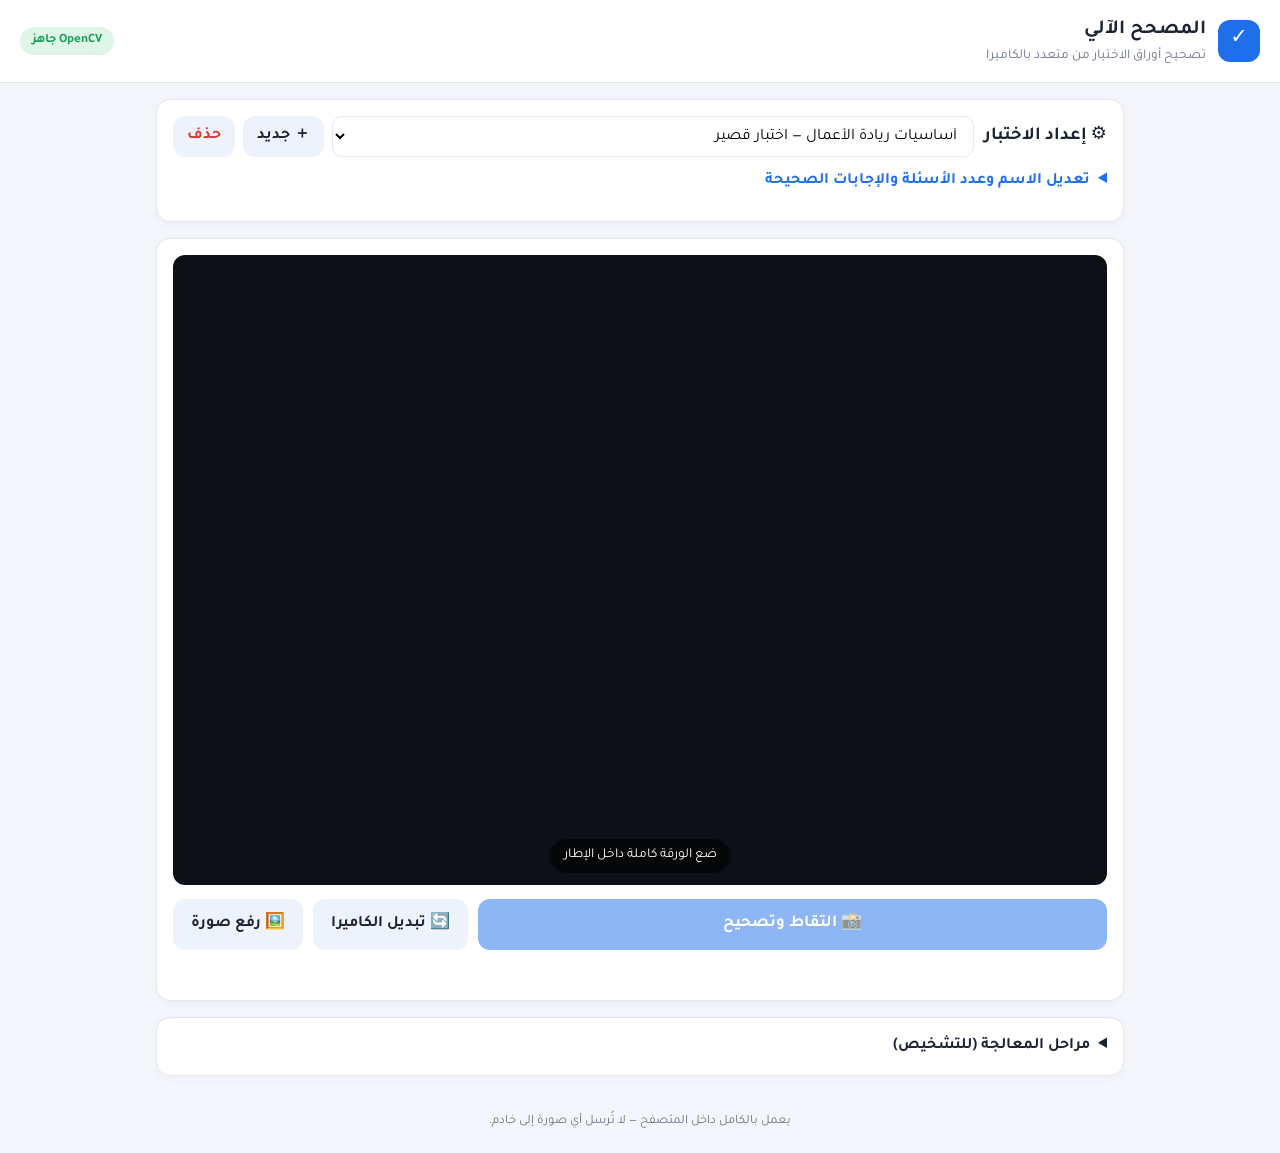
<file: index.html>
<!DOCTYPE html>
<html lang="ar" dir="rtl">
<head>
  <meta charset="UTF-8" />
  <meta name="viewport" content="width=device-width, initial-scale=1.0" />
  <title>المصحح الآلي OMR</title>
  <link rel="preconnect" href="https://fonts.googleapis.com" />
  <link href="https://fonts.googleapis.com/css2?family=Tajawal:wght@400;500;700;800&display=swap" rel="stylesheet" />
  <link rel="stylesheet" href="style.css" />
</head>
<body>
  <header class="topbar">
    <div class="brand">
      <span class="logo">✓</span>
      <div>
        <h1>المصحح الآلي</h1>
        <p>تصحيح أوراق الاختيار من متعدد بالكاميرا</p>
      </div>
    </div>
    <span id="cvStatus" class="badge badge-wait">جارٍ تحميل OpenCV…</span>
  </header>

  <main class="container">
    <!-- إعداد الاختبار: الاسم، عدد الأسئلة والخيارات، والإجابات الصحيحة -->
    <section class="card setup">
      <div class="setup-head">
        <h2>⚙️ إعداد الاختبار</h2>
        <div class="setup-pick">
          <select id="examSelect" aria-label="الاختبار الحالي"></select>
          <button id="btnNew" type="button" class="btn btn-ghost btn-sm">＋ جديد</button>
          <button id="btnDelete" type="button" class="btn btn-ghost btn-sm btn-danger">حذف</button>
        </div>
      </div>

      <details id="examEditor" open>
        <summary class="editor-summary">تعديل الاسم وعدد الأسئلة والإجابات الصحيحة</summary>
        <div class="fields-grid">
          <label class="field field-wide">
            <span>اسم الاختبار</span>
            <input id="examTitle" type="text" placeholder="مثال: محاسبة التكاليف — الاختبار الأول" />
          </label>
          <label class="field">
            <span>عدد الأسئلة (حتى 30)</span>
            <input id="examN" type="number" min="1" max="30" inputmode="numeric" />
          </label>
          <label class="field">
            <span>عدد الخيارات</span>
            <select id="examO">
              <option value="2">2 (أ، ب)</option>
              <option value="3">3 (أ – ج)</option>
              <option value="4">4 (أ – د)</option>
              <option value="5">5 (أ – هـ)</option>
            </select>
          </label>
        </div>

        <h3 class="key-title">الإجابات الصحيحة <small id="keyProgress"></small></h3>
        <p class="hint">اضغط الحرف الصحيح لكل سؤال (ضغطة ثانية تلغيه).</p>
        <div id="keyGrid" class="key-grid"></div>

        <div class="setup-foot">
          <a id="printLink" class="btn btn-ghost" href="sheet.html" target="_blank">🖨️ طباعة ورقة الإجابة لهذا الاختبار</a>
          <small id="setupMsg" class="muted"></small>
        </div>
      </details>
    </section>

    <!-- منطقة الكاميرا -->
    <section class="card">
      <div class="camera-wrap">
        <video id="video" autoplay playsinline muted></video>
        <!-- طبقة شفافة نرسم عليها حدود الورقة المكتشفة لحظياً -->
        <canvas id="overlay"></canvas>
        <div id="camHint" class="cam-hint">ضع الورقة كاملة داخل الإطار</div>
      </div>

      <div class="actions">
        <button id="btnCapture" class="btn btn-primary" disabled>📸 التقاط وتصحيح</button>
        <button id="btnSwitch" class="btn btn-ghost" title="تبديل الكاميرا">🔄 تبديل الكاميرا</button>
        <label class="btn btn-ghost file-btn">
          🖼️ رفع صورة
          <input id="fileInput" type="file" accept="image/*" hidden />
        </label>
      </div>
      <p id="message" class="message"></p>
    </section>

    <!-- النتيجة -->
    <section id="resultSection" class="card result hidden">
      <div class="score-box">
        <div class="score-circle">
          <span id="scoreValue">0</span>
          <small id="scoreTotal">من 10</small>
        </div>
        <div>
          <h2 id="scoreTitle">النتيجة</h2>
          <p id="scorePercent" class="percent"></p>
        </div>
      </div>

      <div class="result-grid">
        <div>
          <h3>الورقة بعد التسوية والتصحيح</h3>
          <canvas id="resultCanvas"></canvas>
        </div>
        <div>
          <h3>تفاصيل الإجابات</h3>
          <table class="answers">
            <thead>
              <tr><th>السؤال</th><th>إجابة المتدرب</th><th>الصحيحة</th><th>الحالة</th></tr>
            </thead>
            <tbody id="answersBody"></tbody>
          </table>
        </div>
      </div>
    </section>

    <!-- لوحة تشخيص مراحل المعالجة (مفيدة أثناء التجربة) -->
    <details class="card debug">
      <summary>مراحل المعالجة (للتشخيص)</summary>
      <div class="debug-grid">
        <figure><canvas id="dbgEdges"></canvas><figcaption>الحواف (Canny)</figcaption></figure>
        <figure><canvas id="dbgThresh"></canvas><figcaption>العتبة (Threshold)</figcaption></figure>
      </div>
    </details>

    <!-- Canvas مخفي لالتقاط الإطار بكامل الدقة -->
    <canvas id="captureCanvas" class="hidden"></canvas>
  </main>

  <footer class="footer">يعمل بالكامل داخل المتصفح — لا تُرسل أي صورة إلى خادم.</footer>

  <script src="app.js"></script>
</body>
</html>
</file>
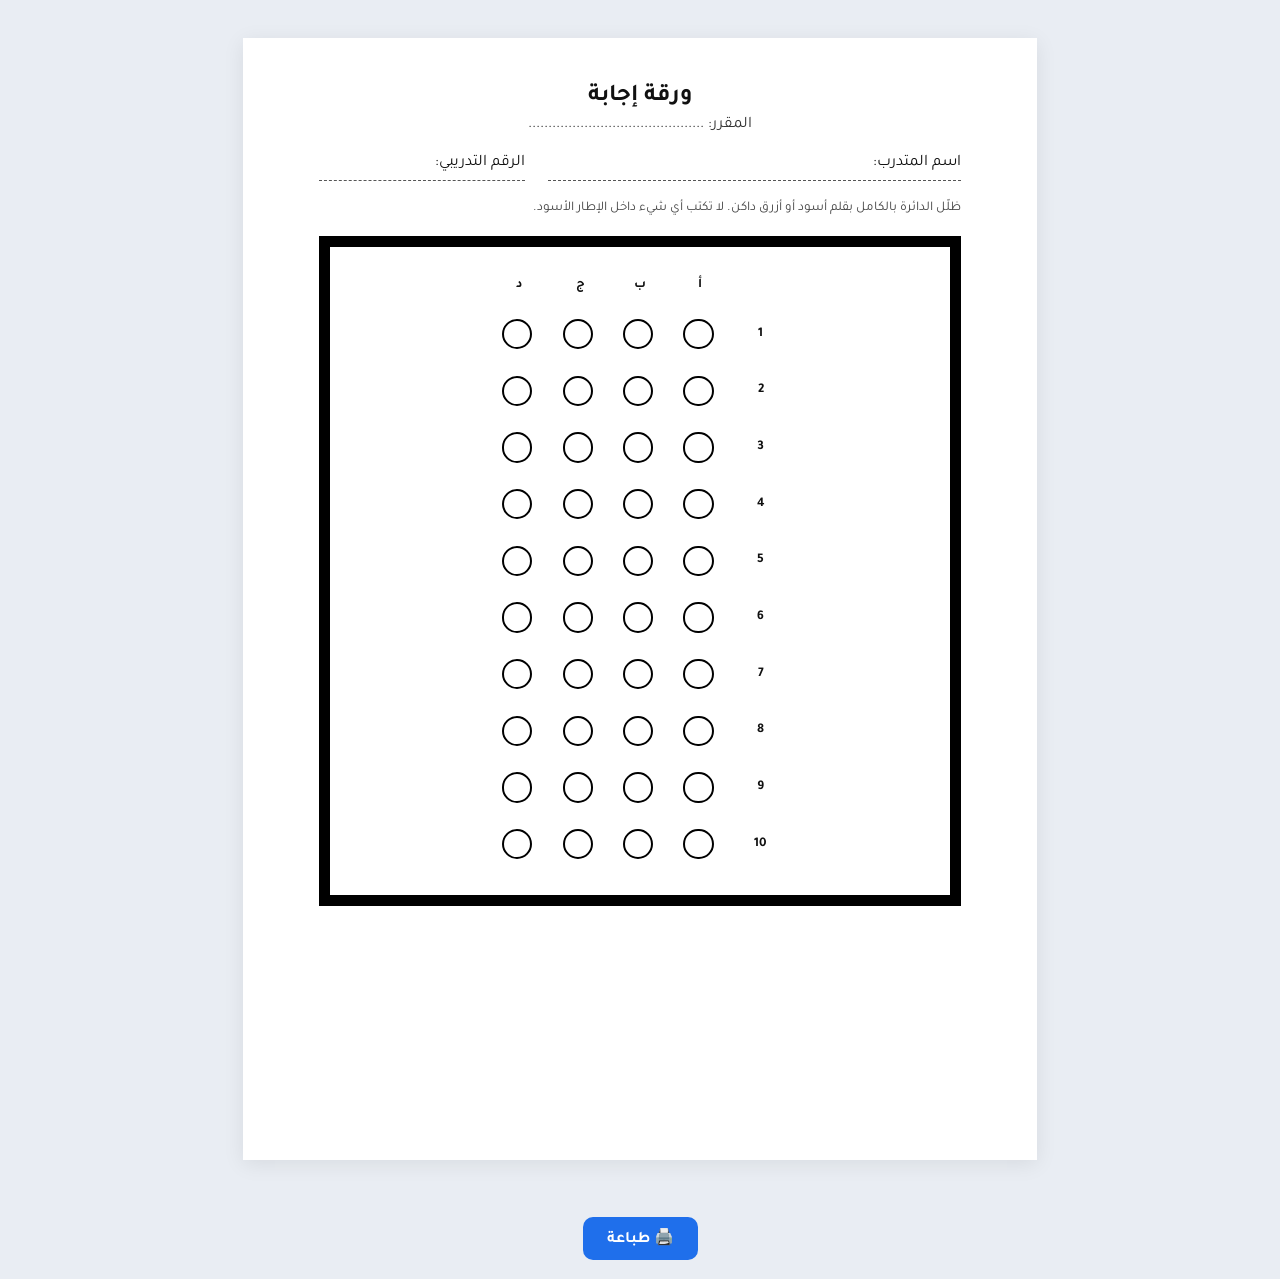
<file: sheet.html>
<!DOCTYPE html>
<html lang="ar" dir="rtl">
<head>
  <meta charset="UTF-8" />
  <meta name="viewport" content="width=device-width, initial-scale=1.0" />
  <title>ورقة الإجابة OMR</title>
  <link href="https://fonts.googleapis.com/css2?family=Tajawal:wght@400;700&display=swap" rel="stylesheet" />
  <style>
    /* ورقة A4 جاهزة للطباعة.
       مهم: كل ما هو داخل الإطار الأسود يجب أن يكون الفقاعات وأرقام الأسئلة فقط،
       أما الاسم والعنوان فخارج الإطار حتى لا يُلتبس خط اليد بالفقاعات. */
    @page { size: A4; margin: 12mm; }
    * { box-sizing: border-box; }
    body { font-family: "Tajawal", sans-serif; margin: 0; background: #e9edf3; color: #111; }
    .page {
      width: 210mm; min-height: 297mm; margin: 10mm auto; padding: 12mm 20mm;
      background: #fff; box-shadow: 0 4px 20px rgba(0,0,0,.08);
    }
    h1 { margin: 0 0 1mm; font-size: 18pt; text-align: center; }
    .course { text-align: center; margin: 0 0 5mm; font-size: 12pt; color: #333; }
    .fields { display: grid; grid-template-columns: 2fr 1fr; gap: 6mm; margin-bottom: 5mm; font-size: 12pt; }
    .fields div { border-bottom: 1px dashed #555; padding-bottom: 2mm; }
    .note { font-size: 10pt; color: #444; margin: 0 0 5mm; }

    /* الإطار الأسود السميك = «أكبر مستطيل» الذي يبحث عنه التطبيق */
    .frame {
      border: 3mm solid #000; width: 170mm; margin: 0 auto;
      padding: 8mm 8mm 6mm;
      display: grid; gap: 8mm;
    }
    .frame.cols-1 { grid-template-columns: 1fr; }
    .frame.cols-2 { grid-template-columns: 1fr 1fr; }
    .col { display: flex; flex-direction: column; align-items: center; }
    .head, .row { display: flex; align-items: center; justify-content: center; gap: var(--gap); }
    .head { margin-bottom: 3mm; font-size: 10pt; font-weight: 700; }
    .head span { width: var(--b); text-align: center; }
    .num { width: 9mm; font-size: 10pt; font-weight: 700; text-align: center; }
    .row { height: var(--rowh); }
    .bubble {
      width: var(--b); height: var(--b); border-radius: 50%;
      border: 0.6mm solid #000; background: #fff;
    }
    .print-btn {
      display: block; margin: 0 auto; padding: 10px 24px; font: inherit; font-weight: 700;
      border: 0; border-radius: 10px; background: #1f6feb; color: #fff; cursor: pointer;
    }
    @media print {
      body { background: #fff; }
      .page { margin: 0; box-shadow: none; padding: 0; min-height: auto; }
      .print-btn { display: none; }
    }
  </style>
</head>
<body>
  <div class="page">
    <h1>ورقة إجابة</h1>
    <p class="course" id="course">المقرر: ............................................</p>
    <div class="fields">
      <div>اسم المتدرب:</div>
      <div>الرقم التدريبي:</div>
    </div>
    <p class="note">ظلّل الدائرة بالكامل بقلم أسود أو أزرق داكن. لا تكتب أي شيء داخل الإطار الأسود.</p>

    <div class="frame" id="frame"></div>
  </div>
  <br />
  <button class="print-btn" onclick="window.print()">🖨️ طباعة</button>
  <br />

  <script>
    // الإعدادات تأتي من رابط التطبيق: sheet.html?title=...&n=10&o=4
    const p = new URLSearchParams(location.search);
    const N = Math.max(1, Math.min(30, parseInt(p.get('n'), 10) || 10));
    const O = Math.max(2, Math.min(5, parseInt(p.get('o'), 10) || 4));
    const TITLE = p.get('title');
    const LABELS = ['أ', 'ب', 'ج', 'د', 'هـ'].slice(0, O);
    if (TITLE) {
      document.getElementById('course').textContent = TITLE;
      document.title = 'ورقة إجابة — ' + TITLE;
    }

    // نفس دالة التخطيط في app.js: عمود واحد حتى 15 سؤالاً، وعمودان حتى 30
    function sheetLayout(n) {
      const cols = n > 15 ? 2 : 1;
      return { cols, rowsPerCol: Math.ceil(n / cols) };
    }
    const { cols, rowsPerCol } = sheetLayout(N);

    // مقاسات الفقاعات والمسافات (بالمليمتر) حسب عدد الأعمدة والخيارات
    const frame = document.getElementById('frame');
    const b = cols === 2 ? 7 : 8;
    const gap = cols === 2 ? 4 : (O >= 5 ? 6 : 8);
    const rowh = Math.min(cols === 2 ? 13 : 15, 190 / rowsPerCol);
    frame.className = 'frame cols-' + cols;
    frame.style.setProperty('--b', b + 'mm');
    frame.style.setProperty('--gap', gap + 'mm');
    frame.style.setProperty('--rowh', rowh.toFixed(2) + 'mm');

    // في الاتجاه RTL: العمود الأول (الأسئلة 1..k) على اليمين، والخيار «أ» أقصى يمين الصف
    let html = '';
    for (let c = 0; c < cols; c++) {
      const from = c * rowsPerCol, to = Math.min(N, from + rowsPerCol);
      html += '<div class="col"><div class="head"><span class="num"></span>' +
        LABELS.map((l) => `<span>${l}</span>`).join('') + '</div>';
      for (let q = from; q < to; q++) {
        html += `<div class="row"><span class="num">${q + 1}</span>` +
          LABELS.map(() => '<span class="bubble"></span>').join('') + '</div>';
      }
      html += '</div>';
    }
    frame.innerHTML = html;
  </script>
</body>
</html>
</file>
<file: style.css>
:root {
  --bg: #f4f6fb;
  --card: #ffffff;
  --text: #1c2333;
  --muted: #6b7489;
  --primary: #1f6feb;
  --primary-d: #1557c0;
  --ok: #1a9d55;
  --bad: #d63a3a;
  --warn: #c98a00;
  --border: #e3e7f0;
  --radius: 14px;
}

* { box-sizing: border-box; }

body {
  margin: 0;
  font-family: "Tajawal", system-ui, sans-serif;
  background: var(--bg);
  color: var(--text);
  line-height: 1.6;
}

.topbar {
  display: flex; align-items: center; justify-content: space-between;
  gap: 12px; padding: 14px 20px;
  background: var(--card); border-bottom: 1px solid var(--border);
  position: sticky; top: 0; z-index: 10;
}
.brand { display: flex; align-items: center; gap: 12px; }
.brand h1 { margin: 0; font-size: 1.25rem; }
.brand p { margin: 0; color: var(--muted); font-size: .85rem; }
.logo {
  width: 42px; height: 42px; border-radius: 12px; display: grid; place-items: center;
  background: var(--primary); color: #fff; font-weight: 800; font-size: 1.3rem;
}

.badge { padding: 4px 12px; border-radius: 999px; font-size: .8rem; font-weight: 700; white-space: nowrap; }
.badge-wait { background: #fff4d6; color: var(--warn); }
.badge-ok   { background: #dff5e8; color: var(--ok); }
.badge-err  { background: #fde2e2; color: var(--bad); }

.container { max-width: 1000px; margin: 0 auto; padding: 16px; display: grid; gap: 16px; }
.card {
  background: var(--card); border: 1px solid var(--border);
  border-radius: var(--radius); padding: 16px;
  box-shadow: 0 2px 10px rgba(20, 30, 60, .04);
}

.controls { display: flex; flex-wrap: wrap; align-items: center; gap: 10px; }
.controls select {
  font: inherit; padding: 8px 12px; border-radius: 10px; border: 1px solid var(--border); min-width: 220px;
}
.link { margin-inline-start: auto; color: var(--primary); text-decoration: none; font-weight: 700; }

.camera-wrap {
  position: relative; width: 100%; aspect-ratio: 3 / 4; max-height: 70vh;
  background: #0d1117; border-radius: 12px; overflow: hidden; margin: 0 auto;
}
@media (min-width: 760px) { .camera-wrap { aspect-ratio: 4 / 3; } }
.camera-wrap video, .camera-wrap #overlay {
  position: absolute; inset: 0; width: 100%; height: 100%; object-fit: cover;
}
.cam-hint {
  position: absolute; bottom: 12px; left: 50%; transform: translateX(-50%);
  background: rgba(0,0,0,.6); color: #fff; padding: 6px 14px; border-radius: 999px; font-size: .85rem;
}

.actions { display: flex; flex-wrap: wrap; gap: 10px; margin-top: 14px; }
.btn {
  font: inherit; font-weight: 700; border: 0; cursor: pointer;
  padding: 12px 18px; border-radius: 12px; transition: .15s;
}
.btn-primary { background: var(--primary); color: #fff; flex: 1 1 220px; font-size: 1.05rem; }
.btn-primary:hover:not(:disabled) { background: var(--primary-d); }
.btn-primary:disabled { opacity: .5; cursor: not-allowed; }
.btn-ghost { background: #eef2fa; color: var(--text); }
.btn-ghost:hover { background: #e2e8f5; }
.file-btn { display: inline-flex; align-items: center; }

.message { min-height: 1.5em; margin: 10px 0 0; font-weight: 500; }
.message.err { color: var(--bad); }
.message.ok  { color: var(--ok); }

.score-box { display: flex; align-items: center; gap: 18px; margin-bottom: 16px; }
.score-circle {
  width: 110px; height: 110px; border-radius: 50%;
  display: grid; place-items: center; align-content: center;
  background: conic-gradient(var(--ok) var(--pct, 0%), #e7ebf3 0);
  position: relative;
}
.score-circle::before {
  content: ""; position: absolute; inset: 10px; border-radius: 50%; background: var(--card);
}
.score-circle span, .score-circle small { position: relative; }
.score-circle span { font-size: 2rem; font-weight: 800; line-height: 1; }
.score-circle small { color: var(--muted); }
.score-box h2 { margin: 0; }
.percent { margin: 0; color: var(--muted); font-size: 1.1rem; }

.result-grid { display: grid; gap: 16px; grid-template-columns: 1fr; }
@media (min-width: 760px) { .result-grid { grid-template-columns: 1fr 1fr; } }
.result-grid h3 { margin: 0 0 8px; font-size: 1rem; }
#resultCanvas { width: 100%; border-radius: 10px; border: 1px solid var(--border); }

.answers { width: 100%; border-collapse: collapse; font-size: .95rem; }
.answers th, .answers td { padding: 8px; border-bottom: 1px solid var(--border); text-align: center; }
.answers th { background: #f6f8fc; }
.st-ok   { color: var(--ok);  font-weight: 700; }
.st-bad  { color: var(--bad); font-weight: 700; }
.st-warn { color: var(--warn); font-weight: 700; }

.debug summary { cursor: pointer; font-weight: 700; }
.debug-grid { display: grid; grid-template-columns: 1fr 1fr; gap: 10px; margin-top: 10px; }
.debug-grid canvas { width: 100%; border: 1px solid var(--border); border-radius: 8px; }
.debug-grid figcaption { text-align: center; color: var(--muted); font-size: .85rem; }
figure { margin: 0; }

.hidden { display: none !important; }
.footer { text-align: center; color: var(--muted); font-size: .8rem; padding: 20px; }

/* ---------- إعداد الاختبار ---------- */
.setup-head { display: flex; flex-wrap: wrap; align-items: center; justify-content: space-between; gap: 10px; margin-bottom: 12px; }
.setup-head h2 { margin: 0; font-size: 1.15rem; }
.setup-pick { display: flex; flex-wrap: wrap; gap: 8px; flex: 1 1 280px; justify-content: flex-end; }
.setup-pick select { flex: 1 1 180px; font: inherit; padding: 8px 12px; border-radius: 10px; border: 1px solid var(--border); background: #fff; }
.btn-sm { padding: 8px 14px; }
.btn-danger { color: var(--bad); }
.fields-grid { display: grid; grid-template-columns: 1fr 1fr; gap: 10px; }
.field { display: grid; gap: 4px; font-size: .9rem; color: var(--muted); }
.field-wide { grid-column: 1 / -1; }
.field input, .field select {
  font: inherit; color: var(--text); padding: 10px 12px; border-radius: 10px;
  border: 1px solid var(--border); background: #fff; width: 100%;
}
.field input:focus, .field select:focus { outline: 2px solid var(--primary); border-color: transparent; }
.key-title { margin: 16px 0 0; font-size: 1rem; }
.key-title small { color: var(--muted); font-weight: 500; }
.hint { margin: 2px 0 10px; color: var(--muted); font-size: .85rem; }
.key-grid { display: grid; grid-template-columns: repeat(auto-fill, minmax(230px, 1fr)); gap: 8px; }
.key-row { display: flex; align-items: center; gap: 6px; padding: 6px 8px; border: 1px solid var(--border); border-radius: 10px; }
.key-row.unset { border-color: #f1d48a; background: #fffaf0; }
.qn { min-width: 26px; font-weight: 800; color: var(--muted); text-align: center; }
.opt {
  font: inherit; font-weight: 700; width: 38px; height: 38px; border-radius: 50%;
  border: 2px solid #c5cddd; background: #fff; color: var(--text); cursor: pointer;
}
.opt.sel { background: var(--ok); border-color: var(--ok); color: #fff; }
.setup-foot { display: flex; flex-wrap: wrap; align-items: center; gap: 10px; margin-top: 14px; }
.muted { color: var(--muted); }
.editor-summary { cursor: pointer; font-weight: 700; color: var(--primary); margin-bottom: 10px; }
#printLink { text-decoration: none; }
</file>
